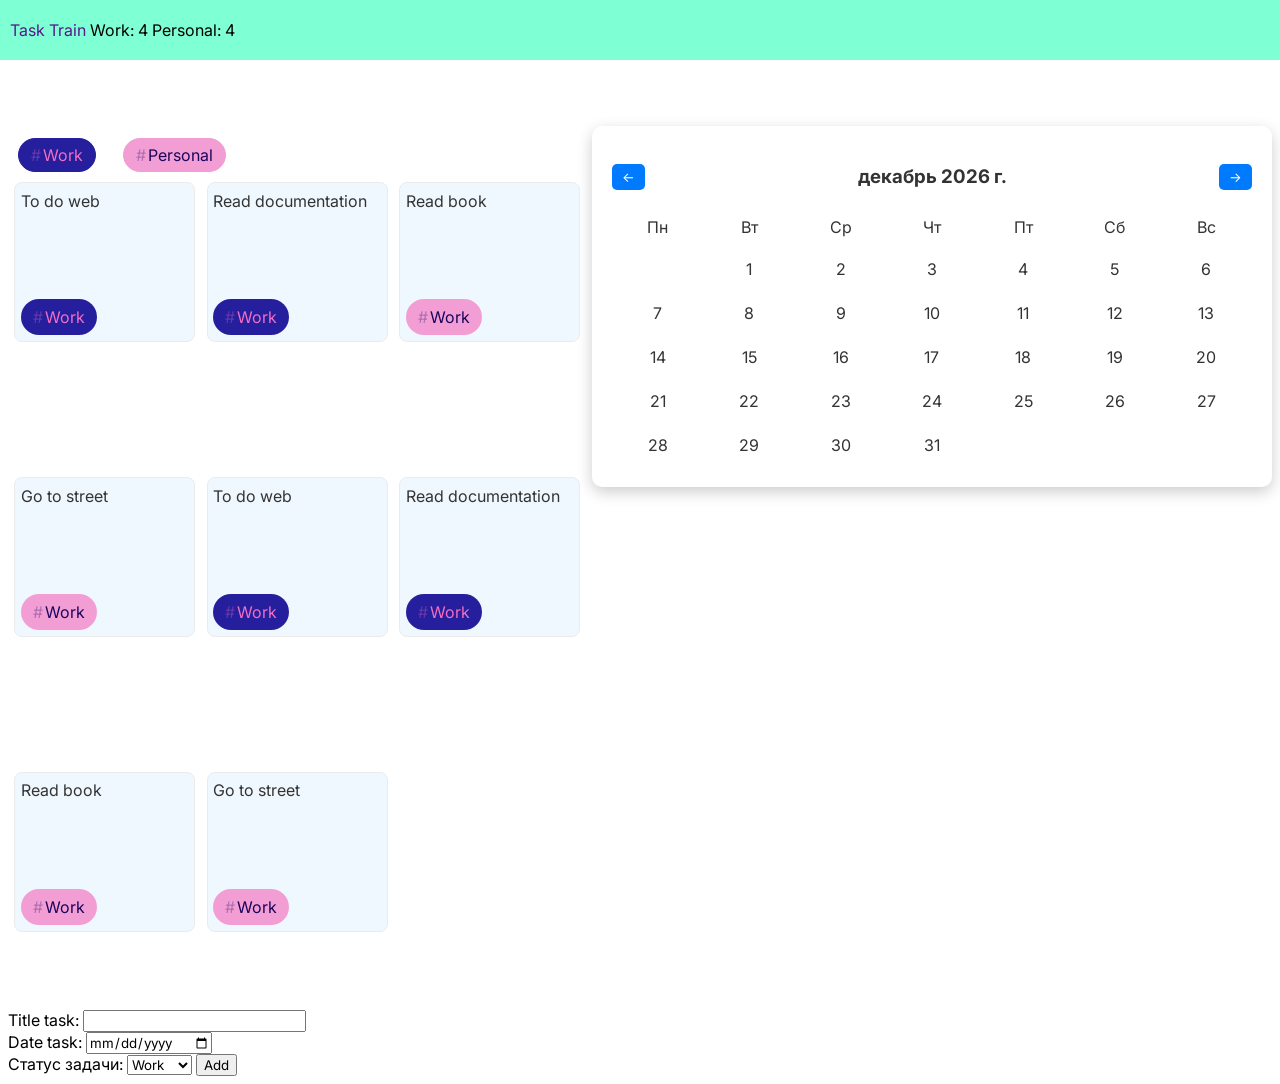
<file: main.html>
<html>
    <head>
        <link href="style.css" rel="stylesheet">
        <title></title>
    </head>
    <body>
        <header>
            <nav>
                <a href="" id="btn task">Task</a>
                <!-- <a href="" id="btn mood">Mood</a> -->
                <a href="" id="btn train">Train</a>
                <span class="task-cont">Work: <span class="work count">0</span></span>
                <span class="task-cont">Personal: <span class="personal count">0</span></span>           
            </nav>
            <!-- <div class="welcome_block">
                <h1>Welcome</h1>
            </div> -->
        </header>
        <main>
            <div class="tasks">
                <!-- <div class="filter-task"> -->
                    <input type="checkbox" id="work-box" checked>
                    <label for="work-box">
                        <div class="tag work pos-abs">Work</div>
                    </label>
                    <input type="checkbox" id="personal-box" checked>
                    <label for="personal-box">
                        <div class="tag personal pos-abs">Personal</div>
                    </label>
                <!-- </div> -->
                    <div class="note">
                        To do web
                        <div class="tag work">Work</div>
                    </div>
                    <div class="note">
                        Read documentation
                        <div class="tag work">Work</div>
                    </div>
                    <div class="note">
                        Read book
                        <div class="tag personal">Work</div>
                    </div>
                    <div class="note">
                        Go to street
                        <div class="tag personal">Work</div>
                    </div>
                    <div class="note">
                        To do web
                        <div class="tag work">Work</div>
                    </div>
                    <div class="note">
                        Read documentation
                        <div class="tag work">Work</div>
                    </div>
                    <div class="note">
                        Read book
                        <div class="tag personal">Work</div>
                    </div>
                    <div class="note">
                        Go to street
                        <div class="tag personal">Work</div>
                    </div>
                </div>
            
            <div class="mood">
                
                <!-- <div class="mood txt">
                    <form>
                        <textarea></textarea>
                    </form>
                </div> -->
                <div class="calendar">
                    <div class="header">
                      <button id="prev">←</button>
                      <h3 id="monthYear"></h3>
                      <button id="next">→</button>
                    </div>
                  
                    <div class="days">
                      <div>Пн</div><div>Вт</div><div>Ср</div>
                      <div>Чт</div><div>Пт</div><div>Сб</div><div>Вс</div>
                    </div>
                  
                    <div class="dates" id="dates"></div>
                  
                    <div class="mood-picker" id="moodPicker">
                      <p>Выбери настроение:</p>
                      <button data-mood="happy">😊 Хорошее</button>
                      <button data-mood="normal">😐 Нормальное</button>
                      <button data-mood="sad">😢 Грустное</button>
                      <button data-mood="angry">😡 Злое</button>
                    </div>
                  </div>
            </div>
            
        </main>
        <footer><div class="add task">
                
                    <lable>Title task: <input type="text" id="inputTitle"></lable><br>
                    <!-- <textarea></textarea><br> -->
                    <lable>Date task: <input type="date" id="inputDate"></lable><br>
                    <label>Статус задачи:</label>
                    <select id="noteTag">
                        <option value="work">Work</option>
                        <option value="persoanl">Private</option>
                    </select>

                    <!-- <br>
                    <label>Приоритет задачи:</label>
                    <select>
                        <option>Importent</option>
                        <option>Simple</option>
                    </select><br> -->
                    <button onclick="addNote()">Add</button>
                
            </div></footer>
        <script src="script.js"></script>
    </body>
</html>
</file>
<file: style.css>
@import url("https://fonts.googleapis.com/css2?family=Inter&display=swap");
*{
    font-family: "Inter", sans-serif;
}
main{
    width: 100%;
    height: 100%;
    color: #333;
    position: relative;
    margin-top: 10% ;
    display: flex;
    justify-content: space-around;

}
nav{
    position: fixed;
    top: 0px;
    left: 0px;
    z-index: 10;
    background-color: aquamarine;
    width: 100%;
    padding: 20px 10px;
}
nav a{
    text-decoration: none;

}

 /* .add {
    display:  none;
}  */
.tasks{
    display: flex;
    position: relative;
    margin-top: 0px;
    width: 70vw;
    flex-wrap: wrap;
    max-width: 800px;
    left: 0;
    top:50;
    /* transform: translateX(-50%); */
}

     
input[type="checkbox"]{
    display: none;
}

 .pos-abs{
    position: absolute;
     top: -50px; 
    margin: 10px;
}
.pos-abs.personal{
    left: 105px;
} 

.tag{
    padding: 6px 12px;
    border-radius: 999px;
    margin-top: 12px;
    width: fit-content;
}

.tag::before{
    content: '#';
    margin-right: 2px;
    opacity: 0.3;
}

.work, .note:has(.work){
    --tagColorB: #251F9E;
    --tagColorT: #F46DC1;
}

.personal, .note:has(.personal){
    --tagColorB: #F29ED5;
    --tagColorT: #1B045D;
}

.work:not(.count), .personal:not(.count){
    background-color: var(--tagColorB);
    color: var(--tagColorT);
}

.note{
    background-color: aliceblue;
    border:  1px solid #ebebeb;
    box-sizing: border-box;
    line-height: 1.5;
    border-radius: 8px;
    overflow: hidden;
    display: flex;
    flex-direction: column;
    justify-content: space-between;
    transition: all 300ms ease-in-out 0s;
}
.note:hover{
    border-color: var(--tagColorB);
}
#work-box:checked ~ .note:has(.work),
#personal-box:checked ~ .note:has(.personal)
{
    width: 31%;
    height: 160px;
    padding: 1%;
    margin: 1%;
    opacity: 1;
    border-width: 1px;
}

#work-box + label div,
#personal-box + label div{
    background-color: white;
    border:  1px solid var(--tagColorB);
}

#work-box:checked + label div,
#personal-box:checked + label div{
    background-color: var(--tagColorB);
    border:  1px solid var(--tagColorB);
}

#work-box ~ .note:has(.work),
#personal-box ~ .note:has(.personal)
{
    width: 0;
    height: 0;
    padding: 0;
    margin: 0;
    opacity: 0;
    border-width: 0;
}

.tasks label{
    cursor: pointer;
    opacity: 1;
}

.tasks label:hover{
    opacity: 0.8;
}

.calendar {
    width: 50vw;
    background: white;
    border-radius: 10px;
    box-shadow: 0 5px 15px  rgba(0,0,0,0.2);
    padding: 20px;
  }
 
.header {
    display: flex;
    justify-content: space-between;
    align-items: center;
  }

  button {
    cursor: pointer;
  }

  .header button {
    background: #007bff;
    color: white;
    border: none;
    padding: 5px 10px;
    border-radius: 5px;
  }

  .days, .dates {
    display: grid;
    grid-template-columns: repeat(7, 1fr);
    text-align: center;
    margin-top: 10px;
  }

  .dates div {
    padding: 10px;
    margin: 2px;
    border-radius: 5px;
  }
  
.dates div.active {
    cursor: pointer;
  }

  .dates div.active:hover {
    background: #ddd;
  }

  .selected {
    outline: 2px solid black;
  }

  /* Настроения */
  .mood-happy { background: #ffe066; }
  .mood-normal { background: #bde0fe; }
  .mood-sad { background: #cdb4db; }
  .mood-angry { background: #ffadad; }

  .mood-picker {
    margin-top: 15px;
    display: none;
  }

  .mood-picker button {
    margin: 3px;
    padding: 5px 8px;
    border: none;
    border-radius: 5px;
  }
</file>
